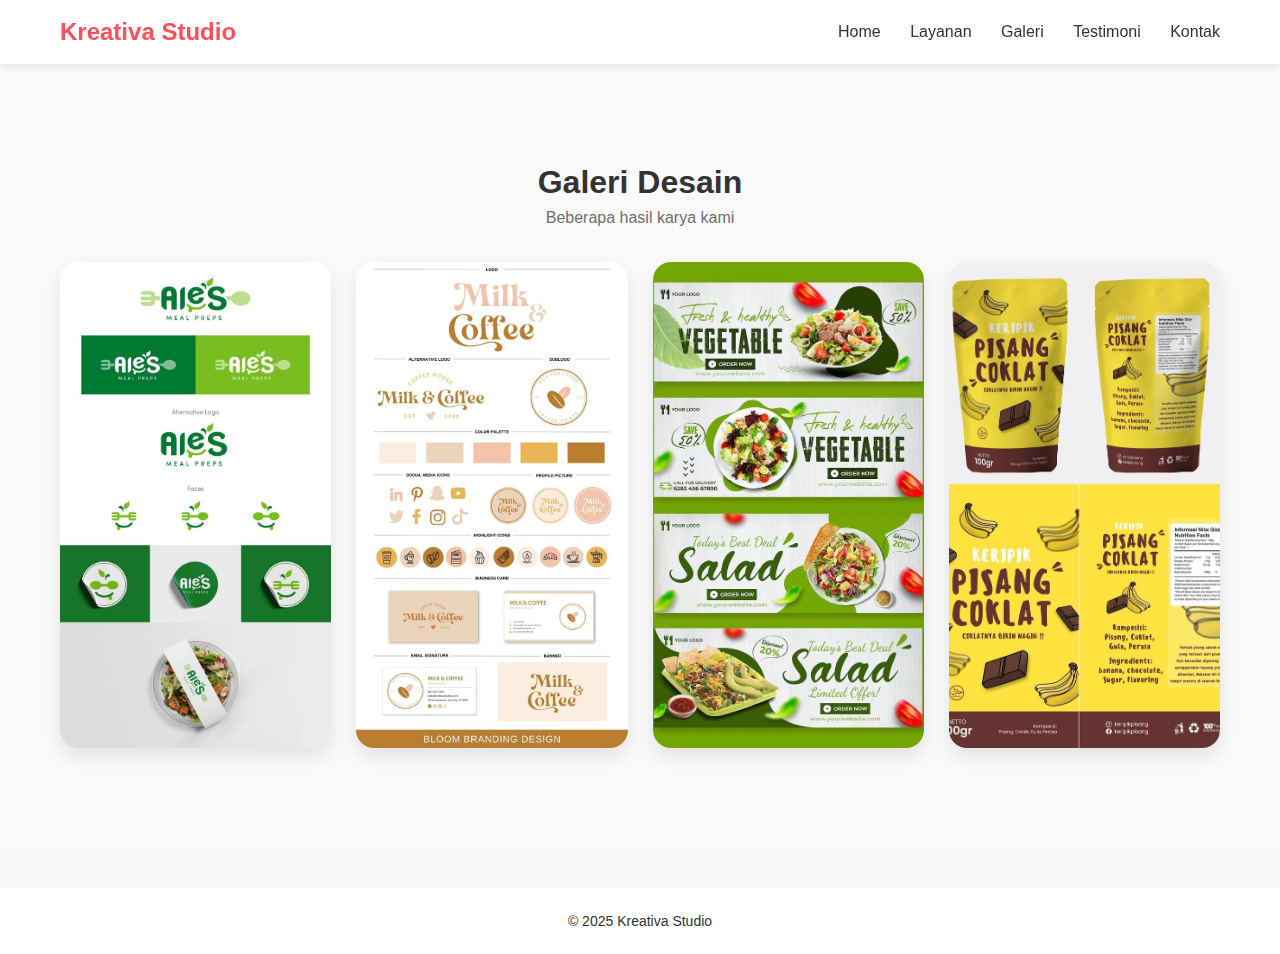
<file: galeri.html>
<!DOCTYPE html>
<html lang="id">
<head>
    <meta charset="UTF-8">
    <meta name="viewport" content="width=device-width, initial-scale=1.0">
    <title>Galeri – Kreativa Studio</title>
    <link rel="stylesheet" href="style.css">
</head>

<body>

<header>
    <div class="logo">Kreativa Studio</div>
    <nav>
        <a href="index.html">Home</a>
        <a href="layanan.html">Layanan</a>
        <a href="galeri.html">Galeri</a>
        <a href="testimoni.html">Testimoni</a>
        <a href="kontak.html">Kontak</a>
    </nav>
</header>

<section class="gallery-section">
    <h2 class="gallery-title">Galeri Desain</h2>
    <p class="gallery-subtitle">Beberapa hasil karya kami</p>

    <div class="gallery-grid">
        <div class="gallery-item">
            <img src="logo.jpg" alt="">
        </div>
        <div class="gallery-item">
            <img src="branding.jpg" alt="">
        </div>
        <div class="gallery-item">
            <img src="banner.jpg" alt="">
        </div>
        <div class="gallery-item">
            <img src="mokup.jpg" alt="">
        </div>
    </div>
</section>

<footer>
    <p>© 2025 Kreativa Studio</p>
</footer>

</body>
</html>
</file>
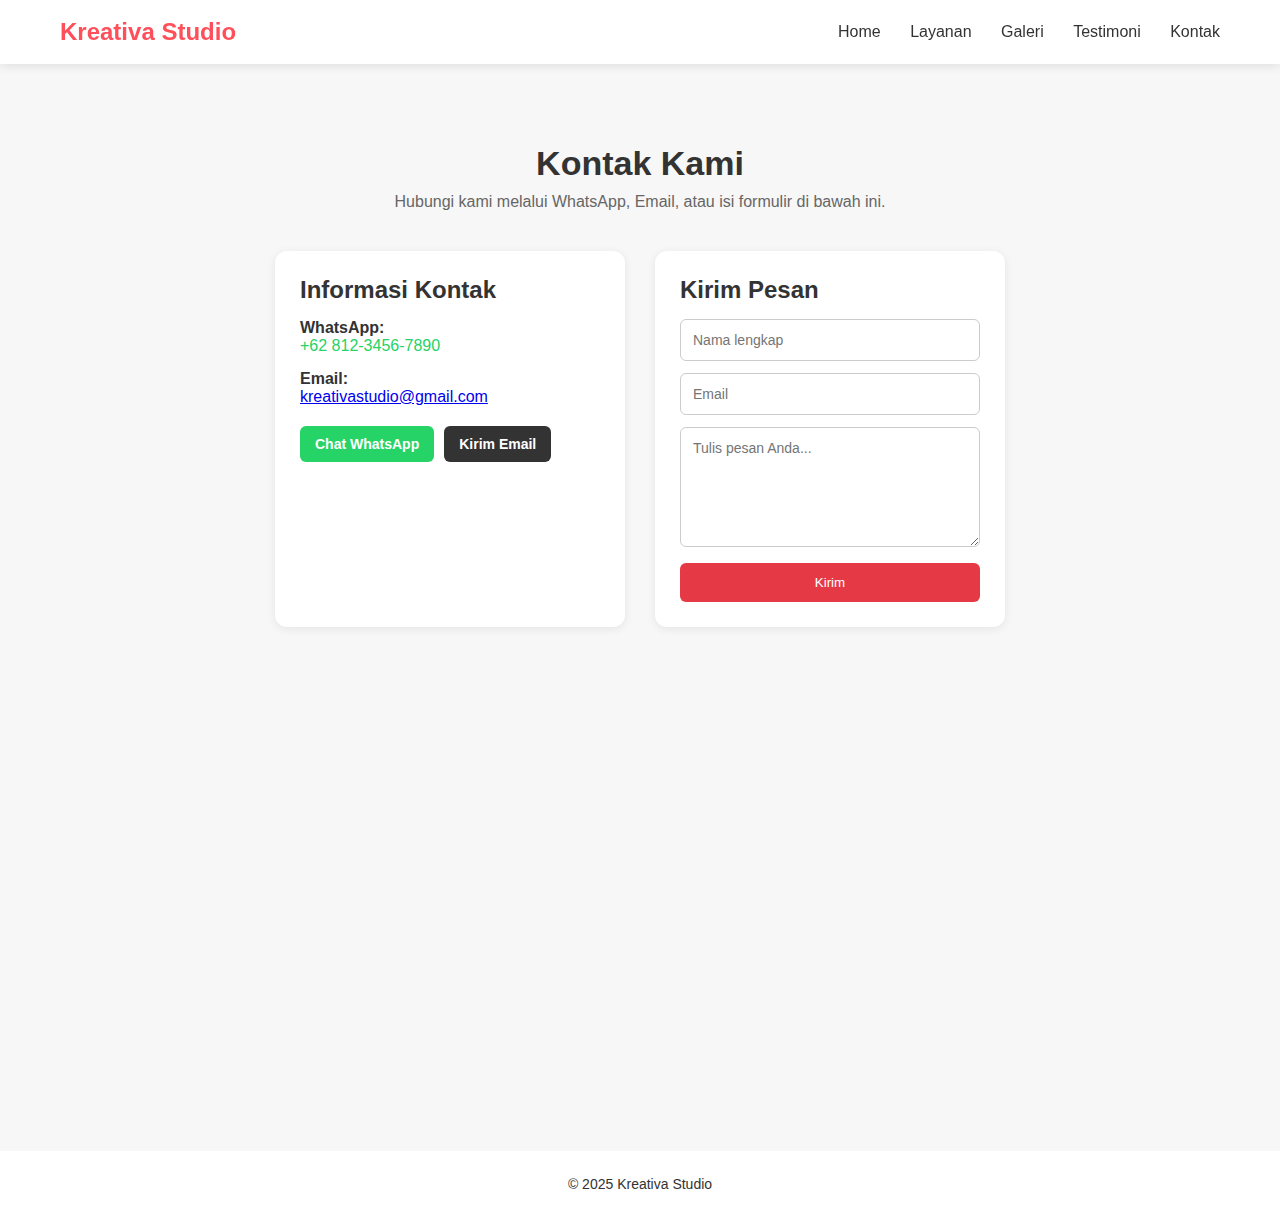
<file: kontak.html>
<!DOCTYPE html>
<html lang="id">
<head>
    <meta charset="UTF-8">
    <meta name="viewport" content="width=device-width, initial-scale=1.0">
    <title>Kontak – Kreativa Studio</title>
    <link rel="stylesheet" href="style.css">
</head>

<body>
    <!-- NAVBAR -->
    <header>
        <h2 class="logo">Kreativa Studio</h2>
        <nav>
            <a href="index.html">Home</a>
            <a href="layanan.html">Layanan</a>
            <a href="galeri.html">Galeri</a>
            <a href="testimoni.html">Testimoni</a>
            <a href="kontak.html" class="active">Kontak</a>
        </nav>
    </header>

    <!-- HALAMAN KONTAK -->
    <section class="kontak-section">
        <h1>Kontak Kami</h1>
        <p class="subtext">Hubungi kami melalui WhatsApp, Email, atau isi formulir di bawah ini.</p>

        <div class="kontak-wrapper">

            <!-- CARD KIRI -->
            <div class="kontak-card">
                <h2>Informasi Kontak</h2>

                <div class="info-item">
                    <strong>WhatsApp:</strong><br>
                    <a href="https://wa.me/6281234567890" class="wa-link">+62 812-3456-7890</a>
                </div>

                <div class="info-item">
                    <strong>Email:</strong><br>
                    <a href="mailto:studio@example.com">kreativastudio@gmail.com</a>
                </div>

                <div class="btn-group">
                    <a class="btn-wa" href="https://wa.me/6281234567890">Chat WhatsApp</a>
                    <a class="btn-email" href="mailto:studio@example.com">Kirim Email</a>
                </div>
            </div>

            <!-- FORM -->
            <div class="kontak-form">
                <h2>Kirim Pesan</h2>
                <form>
                    <input type="text" placeholder="Nama lengkap" required>
                    <input type="email" placeholder="Email" required>
                    <textarea placeholder="Tulis pesan Anda..." required></textarea>
                    <button type="submit" class="btn-submit">Kirim</button>
                </form>
            </div>

        </div>

        <!-- MAP OPTIONAL -->
        <div class="map-box">
            <iframe 
                src="https://www.google.com/maps/embed?pb=!1m18!1m12!1m3!1d3958.281600342... (opsional)"
                allowfullscreen="" loading="lazy">
            </iframe>
        </div>

    </section>

    <!-- FOOTER -->
    <footer>
        © 2025 Kreativa Studio
    </footer>

</body>
</html>
</file>
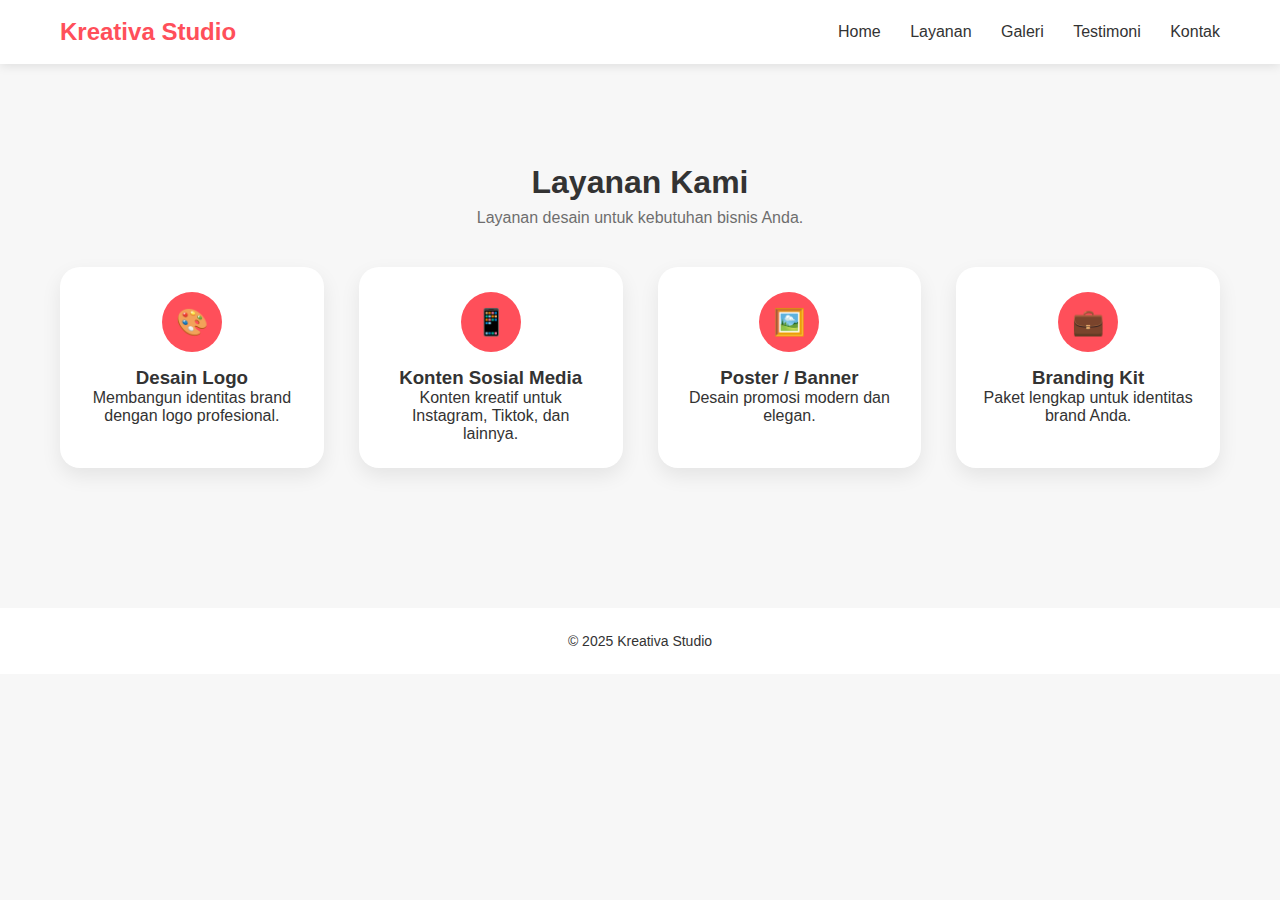
<file: layanan.html>
<!DOCTYPE html>
<html lang="id">
<head>
    <meta charset="UTF-8">
    <meta name="viewport" content="width=device-width, initial-scale=1.0">
    <title>Layanan – Kreativa Studio</title>
    <link rel="stylesheet" href="style.css">
</head>

<body>

<header>
    <div class="logo">Kreativa Studio</div>
    <nav>
        <a href="index.html">Home</a>
        <a href="layanan.html">Layanan</a>
        <a href="galeri.html">Galeri</a>
        <a href="testimoni.html">Testimoni</a>
        <a href="kontak.html">Kontak</a>
    </nav>
</header>

<section class="services-section">

    <h2 class="section-title">Layanan Kami</h2>
    <p class="section-subtitle">Layanan desain untuk kebutuhan bisnis Anda.</p>

    <div class="services-grid">
        <div class="service-card">
            <div class="icon-bubble">🎨</div>
            <h3>Desain Logo</h3>
            <p>Membangun identitas brand dengan logo profesional.</p>
        </div>
        <div class="service-card">
            <div class="icon-bubble">📱</div>
            <h3>Konten Sosial Media</h3>
            <p>Konten kreatif untuk Instagram, Tiktok, dan lainnya.</p>
        </div>
        <div class="service-card">
            <div class="icon-bubble">🖼️</div>
            <h3>Poster / Banner</h3>
            <p>Desain promosi modern dan elegan.</p>
        </div>
        <div class="service-card">
            <div class="icon-bubble">💼</div>
            <h3>Branding Kit</h3>
            <p>Paket lengkap untuk identitas brand Anda.</p>
        </div>
    </div>

</section>

<footer>
    <p>© 2025 Kreativa Studio</p>
</footer>

</body>
</html>
</file>
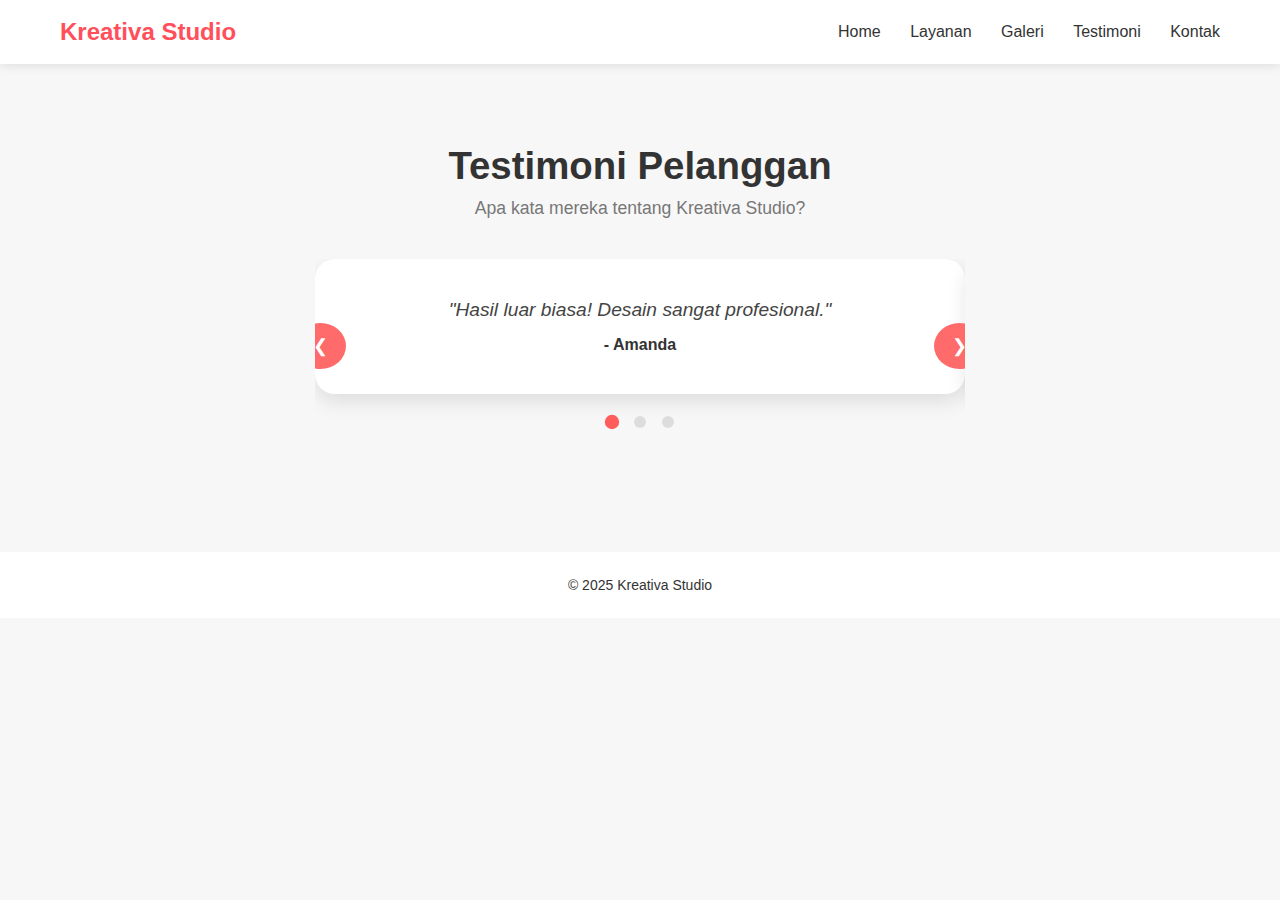
<file: testimoni.html>
<!DOCTYPE html>
<html lang="id">
<head>
    <meta charset="UTF-8">
    <meta-name="viewport" content="width=device-width, initial-scale=1.0">
    <title>Testimoni – Kreativa Studio</title>
    <link rel="stylesheet" href="style.css">
</head>

<body>

<header>
    <div class="logo">Kreativa Studio</div>
    <nav>
        <a href="index.html">Home</a>
        <a href="layanan.html">Layanan</a>
        <a href="galeri.html">Galeri</a>
        <a href="testimoni.html">Testimoni</a>
        <a href="kontak.html">Kontak</a>
    </nav>
</header>

<section id="testimoni" class="testimoni-slider-section">

    <h2>Testimoni Pelanggan</h2>
    <p class="subtitle">Apa kata mereka tentang Kreativa Studio?</p>

    <div class="slider-container">

        <div class="slider-wrapper" id="sliderWrapper">

            <div class="slide">
                <p class="quote">"Hasil luar biasa! Desain sangat profesional."</p>
                <h4>- Amanda</h4>
            </div>

            <div class="slide">
                <p class="quote">"Cepat, rapi, dan sesuai request!"</p>
                <h4>- Kevin</h4>
            </div>

            <div class="slide">
                <p class="quote">"Pelayanan ramah dan kualitas terbaik."</p>
                <h4>- Sarah</h4>
            </div>

        </div>

        <!-- Tombol Navigasi -->
        <button class="prev">❮</button>
        <button class="next">❯</button>

        <!-- DOTS INDICATOR -->
        <div class="testi-dots">
            <span class="dot active"></span>
            <span class="dot"></span>
            <span class="dot"></span>
        </div>

    </div>

</section>

<footer>
    <p>© 2025 Kreativa Studio</p>
</footer>

<script>
let index = 0;
const slides = document.querySelectorAll(".slide");
const wrapper = document.querySelector(".slider-wrapper");
const dots = document.querySelectorAll(".dot");

// Fungsi geser slider
function showSlide(i) {
    index = (i + slides.length) % slides.length;
    wrapper.style.transform = `translateX(-${index * 100}%)`;

    // Update active dot
    dots.forEach(dot => dot.classList.remove("active"));
    dots[index].classList.add("active");
}

// Tombol navigasi
document.querySelector(".next").onclick = () => showSlide(index + 1);
document.querySelector(".prev").onclick = () => showSlide(index - 1);

// Klik dots
dots.forEach((dot, i) => {
    dot.onclick = () => showSlide(i);
});

// Auto Slide
setInterval(() => {
    showSlide(index + 1);
}, 4000);
</script>

</body>
</html>
</file>
<file: style.css>
/* RESET */
* {
    margin: 0;
    padding: 0;
    box-sizing: border-box;
    font-family: "Poppins", sans-serif;
}

html {
    scroll-padding-top: 90px;
    scroll-behavior: smooth;
}

body {
    background: #f7f7f7;
    color: #333;
}


/* ================= NAVBAR ================= */
header {
    display: flex;
    justify-content: space-between;
    align-items: center;
    padding: 18px 60px;
    background: white;
    box-shadow: 0 2px 10px rgba(0,0,0,0.1);
    position: sticky;
    top: 0;
    z-index: 1000;
}

header .logo {
    font-size: 24px;
    font-weight: 700;
    color: #ff4f5a;
}

nav a {
    margin-left: 25px;
    text-decoration: none;
    color: #333;
    font-weight: 500;
    transition: 0.3s;
}

nav a:hover {
    color: #ff4f5a;
}


/* ================= HERO SECTION ================= */
.hero {
    text-align: center;
    padding: 120px 20px;
    background: linear-gradient(135deg, #ffe5e8, #fff);
    position: relative;
}

.badge {
    background: #ff4f5a;
    color: white;
    display: inline-block;
    padding: 6px 16px;
    border-radius: 20px;
    margin-bottom: 12px;
    font-size: 14px;
}

.hero h1 {
    font-size: 42px;
    font-weight: 700;
    margin-bottom: 12px;
}

.hero p {
    font-size: 18px;
    max-width: 650px;
    margin: auto;
    opacity: 0.8;
}

/* Buttons */
.hero-buttons {
    margin-top: 25px;
}

.btn-primary {
    display: inline-block;
    background: #ff4f5a;
    color: white;
    padding: 12px 28px;
    border-radius: 30px;
    font-size: 16px;
    text-decoration: none;
    margin-right: 12px;
    transition: 0.3s;
}

.btn-primary:hover {
    background: #e63e49;
}

.btn-outline {
    display: inline-block;
    border: 2px solid #ff4f5a;
    color: #ff4f5a;
    padding: 11px 28px;
    border-radius: 30px;
    font-size: 16px;
    text-decoration: none;
    transition: 0.3s;
}

.btn-outline:hover {
    background: #ff4f5a;
    color: white;
}

/* Mini features */
.hero-features {
    margin-top: 40px;
    display: flex;
    justify-content: center;
    gap: 40px;
}

.feature-box {
    background: white;
    padding: 15px 25px;
    border-radius: 15px;
    box-shadow: 0 5px 15px rgba(0,0,0,0.08);
    text-align: center;
}

.feature-box span {
    font-size: 30px;
}

/* Floating box */
.hero-floating-box {
    position: absolute;
    bottom: 40px;
    right: 60px;
    background: white;
    padding: 15px 25px;
    border-radius: 15px;
    box-shadow: 0 5px 20px rgba(0,0,0,0.15);
}


/* ================= SERVICES SECTION ================= */
.services-section {
    padding: 100px 60px;
    position: relative;
}

.section-title {
    text-align: center;
    font-size: 32px;
    font-weight: 700;
    margin-bottom: 8px;
}

.section-subtitle {
    text-align: center;
    opacity: 0.7;
    margin-bottom: 40px;
}

.services-grid {
    display: grid;
    grid-template-columns: repeat(auto-fit, minmax(260px, 1fr));
    gap: 35px;
}

.service-card {
    background: white;
    padding: 25px;
    border-radius: 20px;
    box-shadow: 0 8px 20px rgba(0,0,0,0.08);
    text-align: center;
    transition: 0.3s;
}

.service-card:hover {
    transform: translateY(-5px);
}

.icon-bubble {
    background: #ff4f5a;
    width: 60px;
    height: 60px;
    color: white;
    display: flex;
    justify-content: center;
    align-items: center;
    border-radius: 50%;
    margin: auto;
    font-size: 26px;
    margin-bottom: 15px;
}

.btn-small {
    display: inline-block;
    margin-top: 12px;
    padding: 8px 20px;
    font-size: 14px;
    background: #ff4f5a;
    color: white;
    border-radius: 25px;
    text-decoration: none;
    transition: 0.3s;
}

.btn-small:hover {
    background: #e63e49;
}


/* ================= GALLERY ================= */
.gallery-section {
    padding: 100px 60px;
    background: #fafafa;
}

.gallery-title {
    text-align: center;
    font-size: 32px;
    margin-bottom: 8px;
}

.gallery-subtitle {
    text-align: center;
    opacity: 0.7;
    margin-bottom: 35px;
}

.gallery-grid {
    display: grid;
    grid-template-columns: repeat(auto-fit, minmax(260px, 1fr));
    gap: 25px;
}

.gallery-item {
    overflow: hidden;
    border-radius: 18px;
    background: white;
    box-shadow: 0 8px 20px rgba(0,0,0,0.1);
    transition: 0.3s;
    cursor: pointer;
}

.gallery-item img {
    width: 100%;
    height: 100%;
    object-fit: cover;
    transition: 0.35s;
}

.gallery-item:hover img {
    transform: scale(1.12);
    filter: brightness(0.85);
}

.gallery-item:hover {
    transform: translateY(-6px);
}


/* ================= TESTIMONI ================= */
.section {
    padding: 80px 60px;
    text-align: center;
}


/* ================= CONTACT ================= */
.contact .btn-email {
    display: inline-block;
    padding: 12px 26px;
    background: #333;
    color: white;
    border-radius: 30px;
    text-decoration: none;
    transition: 0.3s;
}

.contact .btn-email:hover {
    background: black;
}


/* ================= WHATSAPP FLOAT ================= */
.wa-floating {
    position: fixed;
    bottom: 25px;
    right: 25px;
    background: #25D366;
    color: white;
    padding: 14px 18px;
    border-radius: 50px;
    text-decoration: none;
    font-weight: 600;
    box-shadow: 0 5px 15px rgba(0,0,0,0.2);
    transition: 0.3s;
}

.wa-floating:hover {
    transform: scale(1.05);
}


/* ================= FOOTER ================= */
footer {
    padding: 25px;
    background: white;
    text-align: center;
    margin-top: 40px;
    font-size: 14px;
}

/* ABOUT SECTION */
.about-section {
    padding: 80px 10%;
    background: #fff;
}

.about-container {
    display: flex;
    align-items: center;
    justify-content: space-between;
    gap: 50px;
    flex-wrap: wrap;
}

.about-text h2 {
    font-size: 2.4rem;
    margin-bottom: 15px;
    color: #333;
}

.about-text p {
    font-size: 1.1rem;
    color: #555;
    line-height: 1.7;
    margin-bottom: 15px;
}

.about-image img {
    width: 420px;
    border-radius: 20px;
    box-shadow: 0 10px 25px rgba(0,0,0,0.1);
}

/* CONTACT SECTION */
.contact-section {
    padding: 70px 10%;
    background: linear-gradient(to bottom, #fff, #f9f9f9);
    text-align: center;
}

.contact-section h2 {
    font-size: 2.2rem;
    margin-bottom: 10px;
}

.contact-section p {
    color: #666;
    margin-bottom: 30px;
}

.contact-card {
    background: #fff;
    padding: 30px;
    border-radius: 20px;
    display: inline-flex;
    flex-direction: column;
    gap: 15px;
    width: 300px;
    box-shadow: 0 10px 25px rgba(0,0,0,0.08);
}

.btn-wa, .btn-email {
    display: block;
    padding: 12px;
    border-radius: 12px;
    font-size: 1rem;
    font-weight: bold;
    text-decoration: none;
    transition: .2s ease;
}

.btn-wa {
    background: #25d366;
    color: white;
}

.btn-wa:hover {
    background: #1ebe5a;
}

.btn-email {
    background: #333;
    color: white;
}

.btn-email:hover {
    background: #000;
}

/* Responsive */
@media (max-width: 830px) {
    .about-container {
        flex-direction: column;
        text-align: center;
    }

    .about-image img {
        width: 100%;
        max-width: 400px;
    }
}

/* TESTIMONI SECTION */
.testimoni-section {
    padding: 80px 10%;
    background: #f7f7f7;
    text-align: center;
}

.testimoni-section h2 {
    font-size: 2.4rem;
    margin-bottom: 10px;
    color: #333;
}

.testimoni-section .subtitle {
    color: #777;
    margin-bottom: 40px;
    font-size: 1.1rem;
}

.testimoni-container {
    display: grid;
    grid-template-columns: repeat(auto-fit, minmax(260px, 1fr));
    gap: 25px;
}

.testimoni-card {
    background: #fff;
    padding: 25px;
    border-radius: 18px;
    box-shadow: 0 8px 20px rgba(0,0,0,0.08);
    transition: .3s ease;
}

.testimoni-card:hover {
    transform: translateY(-5px);
    box-shadow: 0 10px 25px rgba(0,0,0,0.12);
}

.testimoni-card img {
    width: 70px;
    height: 70px;
    border-radius: 50%;
    margin-bottom: 15px;
}

.testimoni-card .quote {
    font-style: italic;
    color: #555;
    margin-bottom: 10px;
}

.testimoni-card h4 {
    font-weight: bold;
    color: #444;
}

/* Responsive spacing */
@media (max-width: 600px) {
    .testimoni-section {
        padding: 60px 5%;
    }
}

/* TESTIMONI SLIDER */
.testimoni-slider-section {
    padding: 80px 10%;
    background: #f7f7f7;
    text-align: center;
}

.testimoni-slider-section h2 {
    font-size: 2.4rem;
    margin-bottom: 10px;
    color: #333;
}

.testimoni-slider-section .subtitle {
    color: #777;
    margin-bottom: 40px;
    font-size: 1.1rem;
}

.slider-container {
    position: relative;
    width: 100%;
    max-width: 650px;
    margin: auto;
    overflow: hidden;
}

.slider-wrapper {
    display: flex;
    transition: transform 0.5s ease-in-out;
}

.slide {
    min-width: 100%;
    background: white;
    padding: 40px;
    border-radius: 20px;
    box-shadow: 0 8px 20px rgba(0,0,0,0.1);
}

.quote {
    font-size: 1.2rem;
    font-style: italic;
    color: #444;
    margin-bottom: 15px;
}

.slide h4 {
    color: #333;
    font-weight: bold;
}

/* Slider Buttons */
.prev, .next {
    position: absolute;
    top: 50%;
    transform: translateY(-50%);
    background: #ff6b6b;
    color: white;
    border: none;
    padding: 12px 18px;
    border-radius: 50%;
    cursor: pointer;
    font-size: 18px;
    transition: 0.3s;
}

.prev:hover, .next:hover {
    background: #ff3f3f;
}

.prev {
    left: -20px;
}

.next {
    right: -20px;
}

@media (max-width: 480px) {
    .slide {
        padding: 25px;
    }
    .prev, .next {
        padding: 10px 14px;
        font-size: 14px;
    }
}

/* Wrapper slider */
.testi-wrapper {
    position: relative;
    width: 100%;
    max-width: 750px; /* lebih lebar supaya panah bebas */
    margin: 50px auto;
    padding: 0 70px; /* ruang ekstra kiri-kanan untuk panah */
}

/* Card testimoni */
.testi-card {
    display: none;
    background: #fff;
    padding: 35px 40px;
    border-radius: 20px;
    text-align: center;
    box-shadow: 0 4px 12px rgba(0, 0, 0, 0.1);
}
.testi-card.active {
    display: block;
}

/* Tombol panah */
.testi-nav button {
    position: absolute;
    top: 50%;
    transform: translateY(-50%);
    border: none;
    width: 45px;
    height: 45px;
    background: #ff6b6b;
    color: white;
    font-size: 22px;
    font-weight: bold;
    border-radius: 50%;
    cursor: pointer;
    box-shadow: 0 4px 10px rgba(0,0,0,0.2);
    transition: 0.2s ease;
}

/* posisi panah kiri dan kanan */
#prevBtn { left: 10px; }
#nextBtn { right: 10px; }

.testi-nav button:hover {
    background: #ff5151;
}

/* Fade animation */
.testi-card {
    opacity: 0;
    transition: opacity .5s ease;
}

.testi-card.active {
    opacity: 1;
}

.testi-card p {
    position: relative;
    font-style: italic;
    padding: 20px;
}

.testi-card p::before {
    content: "“";
    font-size: 40px;
    color: #ff6b6b;
    position: absolute;
    left: -10px;
    top: -10px;
}

.testi-card {
    background: rgba(255, 255, 255, 0.3);
    backdrop-filter: blur(10px);
    border: 1px solid rgba(255, 255, 255, 0.4);
}

/* Container titik */
.testi-dots {
    text-align: center;
    margin-top: 20px;
}

/* Titik */
.testi-dots .dot {
    height: 12px;
    width: 12px;
    margin: 0 6px;
    display: inline-block;
    border-radius: 50%;
    background-color: #ddd;
    cursor: pointer;
    transition: 0.3s;
}

/* Titik aktif */
.testi-dots .dot.active {
    background-color: #ff5c5c;
    transform: scale(1.2);
}

/*==========================
        KONTAK PAGE
==========================*/
.kontak-section {
    padding: 80px 20px;
    text-align: center;
}

.kontak-section h1 {
    font-size: 34px;
    margin-bottom: 10px;
}

.kontak-section .subtext {
    color: #666;
    margin-bottom: 40px;
}

.kontak-wrapper {
    display: flex;
    gap: 30px;
    max-width: 900px;
    margin: auto;
    flex-wrap: wrap;
    justify-content: center;
}

.kontak-card, .kontak-form {
    background: white;
    padding: 25px;
    width: 350px;
    border-radius: 12px;
    box-shadow: 0 2px 10px rgba(0,0,0,0.08);
    text-align: left;
}

.kontak-card h2,
.kontak-form h2 {
    margin-bottom: 15px;
}

.info-item {
    margin-bottom: 15px;
}

.wa-link {
    color: #25d366;
    text-decoration: none;
}

.btn-group {
    margin-top: 20px;
    display: flex;
    gap: 10px;
}

.btn-wa, .btn-email {
    padding: 10px 15px;
    background: #222;
    color: white;
    border-radius: 6px;
    text-decoration: none;
    font-size: 14px;
}

.btn-wa { background: #25d366; }
.btn-email { background: #333; }

.kontak-form input, 
.kontak-form textarea {
    width: 100%;
    padding: 12px;
    margin-bottom: 12px;
    border-radius: 6px;
    border: 1px solid #ccc;
    font-size: 14px;
}

.kontak-form textarea {
    height: 120px;
    resize: vertical;
}

.btn-submit {
    width: 100%;
    padding: 12px;
    border: none;
    background: #e63946;
    color: white;
    border-radius: 6px;
    cursor: pointer;
}

.btn-submit:hover {
    background: #b92f37;
}

/* MAP */
.map-box {
    margin-top: 50px;
}

.map-box iframe {
    width: 100%;
    height: 350px;
    border: none;
    border-radius: 12px;
}
</file>
